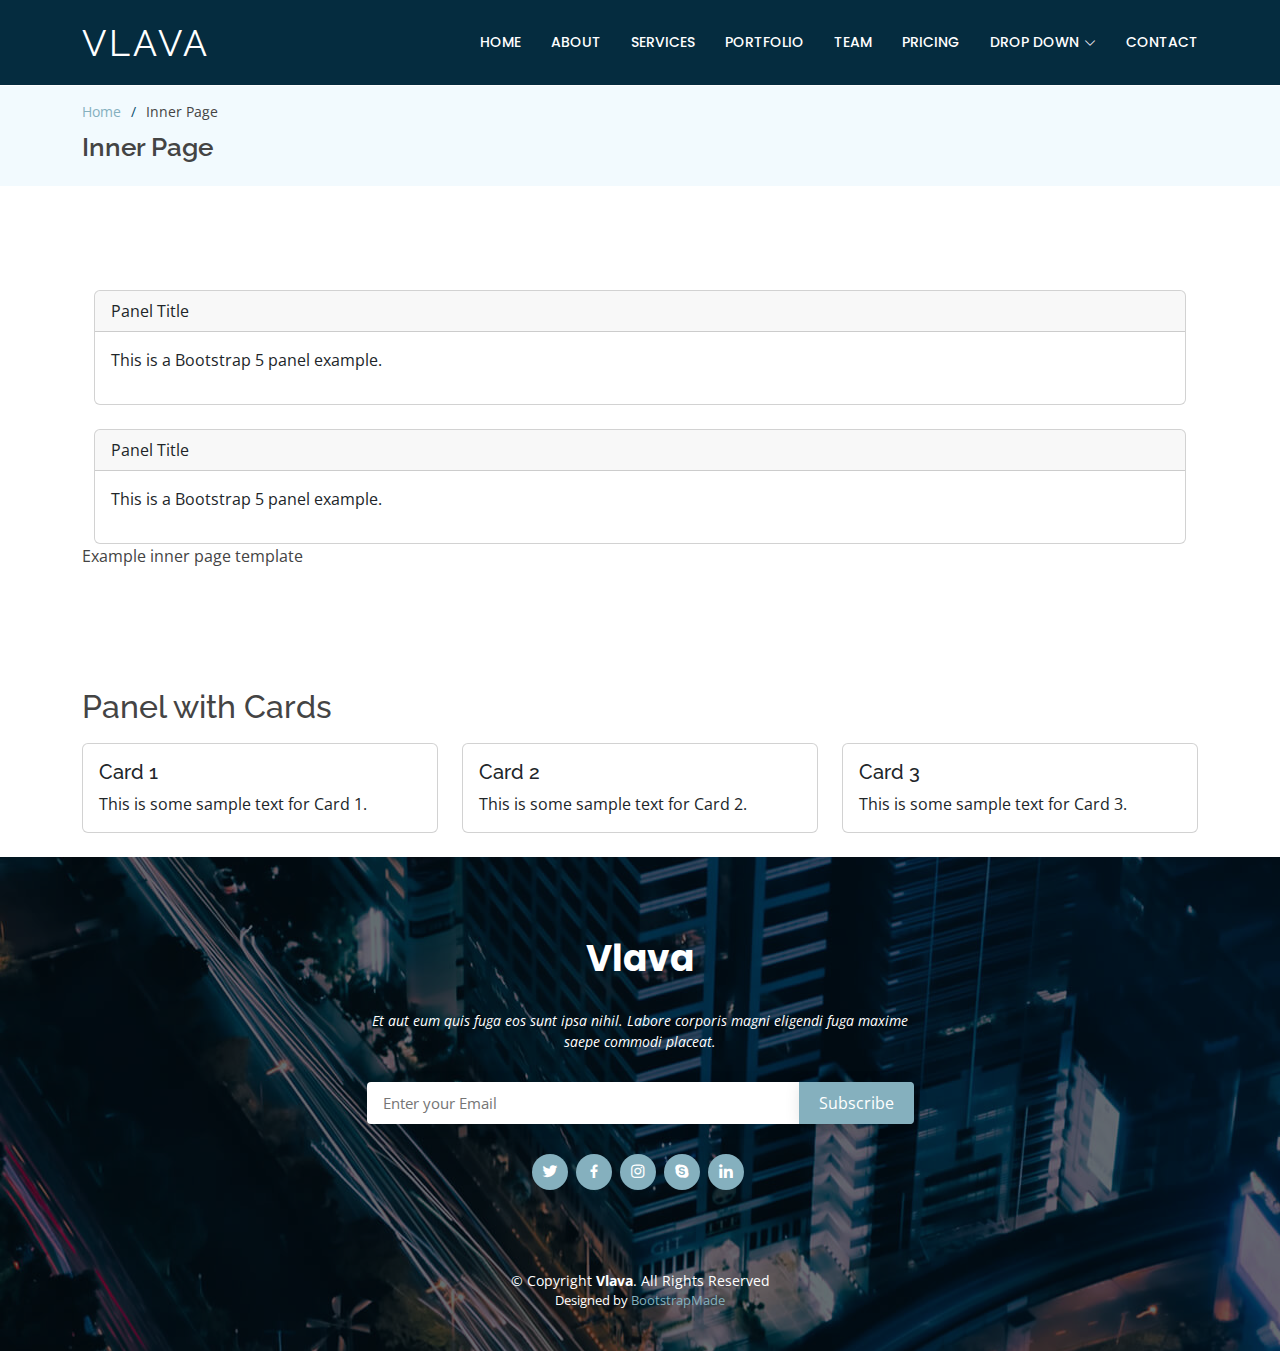
<file: inner-page.html>
<!DOCTYPE html>
<html lang="en">

<head>
  <meta charset="utf-8">
  <meta content="width=device-width, initial-scale=1.0" name="viewport">

  <title>Inner Page - Vlava Bootstrap Template</title>
  <meta content="" name="description">
  <meta content="" name="keywords">

  <!-- Favicons -->
  <link href="assets/img/favicon.png" rel="icon">
  <link href="assets/img/apple-touch-icon.png" rel="apple-touch-icon">

  <!-- Google Fonts -->
  <link href="https://fonts.googleapis.com/css?family=Open+Sans:300,300i,400,400i,600,600i,700,700i|Raleway:300,300i,400,400i,500,500i,600,600i,700,700i|Poppins:300,300i,400,400i,500,500i,600,600i,700,700i" rel="stylesheet">

  <!-- Vendor CSS Files -->
  <link href="assets/vendor/bootstrap/css/bootstrap.min.css" rel="stylesheet">
  <link href="assets/vendor/bootstrap-icons/bootstrap-icons.css" rel="stylesheet">
  <link href="assets/vendor/boxicons/css/boxicons.min.css" rel="stylesheet">
  <link href="assets/vendor/glightbox/css/glightbox.min.css" rel="stylesheet">
  <link href="assets/vendor/remixicon/remixicon.css" rel="stylesheet">
  <link href="assets/vendor/swiper/swiper-bundle.min.css" rel="stylesheet">

  <!-- Template Main CSS File -->
  <link href="assets/css/style.css" rel="stylesheet">

  <!-- =======================================================
  * Template Name: Vlava
  * Updated: Sep 18 2023 with Bootstrap v5.3.2
  * Template URL: https://bootstrapmade.com/vlava-free-bootstrap-one-page-template/
  * Author: BootstrapMade.com
  * License: https://bootstrapmade.com/license/
  ======================================================== -->
</head>

<body>

  <!-- ======= Header ======= -->
  <header id="header" class="fixed-top d-flex align-items-center ">
    <div class="container d-flex align-items-center justify-content-between">

      <div class="logo">
        <h1><a href="index.html">Vlava</a></h1>
        <!-- Uncomment below if you prefer to use an image logo -->
        <!-- <a href="index.html"><img src="assets/img/logo.png" alt="" class="img-fluid"></a>-->
      </div>

      <nav id="navbar" class="navbar">
        <ul>
          <li><a class="nav-link scrollto " href="#hero">Home</a></li>
          <li><a class="nav-link scrollto" href="#about">About</a></li>
          <li><a class="nav-link scrollto" href="#services">Services</a></li>
          <li><a class="nav-link scrollto " href="#portfolio">Portfolio</a></li>
          <li><a class="nav-link scrollto" href="#team">Team</a></li>
          <li><a class="nav-link scrollto" href="#pricing">Pricing</a></li>
          <li class="dropdown"><a href="#"><span>Drop Down</span> <i class="bi bi-chevron-down"></i></a>
            <ul>
              <li><a href="#">Drop Down 1</a></li>
              <li class="dropdown"><a href="#"><span>Deep Drop Down</span> <i class="bi bi-chevron-right"></i></a>
                <ul>
                  <li><a href="#">Deep Drop Down 1</a></li>
                  <li><a href="#">Deep Drop Down 2</a></li>
                  <li><a href="#">Deep Drop Down 3</a></li>
                  <li><a href="#">Deep Drop Down 4</a></li>
                  <li><a href="#">Deep Drop Down 5</a></li>
                </ul>
              </li>
              <li><a href="#">Drop Down 2</a></li>
              <li><a href="#">Drop Down 3</a></li>
              <li><a href="#">Drop Down 4</a></li>
            </ul>
          </li>
          <li><a class="nav-link scrollto" href="#contact">Contact</a></li>
        </ul>
        <i class="bi bi-list mobile-nav-toggle"></i>
      </nav><!-- .navbar -->

    </div>
  </header><!-- End Header -->

  <main id="main">

    <!-- ======= Breadcrumbs ======= -->
    <section id="breadcrumbs" class="breadcrumbs">
      <div class="container">

        <ol>
          <li><a href="index.html">Home</a></li>
          <li>Inner Page</li>
        </ol>
        <h2>Inner Page</h2>

      </div>
    </section><!-- End Breadcrumbs -->

    <section class="inner-page">
      <div class="container">

        <div class="container mt-4">
    <div class="card">
        <div class="card-header">
            Panel Title
        </div>
        <div class="card-body">
            <p>This is a Bootstrap 5 panel example.</p>
        </div>
    </div>
</div>

        <div class="container mt-4">
    <div class="card">
        <div class="card-header">
            Panel Title
        </div>
        <div class="card-body">
            <p>This is a Bootstrap 5 panel example.</p>
        </div>
    </div>
</div>
        <p>
          Example inner page template
        </p>
      </div>
    </section>
<div class="container">
    <h2 class="mt-4 mb-3">Panel with Cards</h2>
    <div class="row">
      <div class="col-lg-4 mb-4">
        <div class="card">
          <div class="card-body">
            <h5 class="card-title">Card 1</h5>
            <p class="card-text">This is some sample text for Card 1.</p>
          </div>
        </div>
      </div>
      <div class="col-lg-4 mb-4">
        <div class="card">
          <div class="card-body">
            <h5 class="card-title">Card 2</h5>
            <p class="card-text">This is some sample text for Card 2.</p>
          </div>
        </div>
      </div>
      <div class="col-lg-4 mb-4">
        <div class="card">
          <div class="card-body">
            <h5 class="card-title">Card 3</h5>
            <p class="card-text">This is some sample text for Card 3.</p>
          </div>
        </div>
      </div>
    </div>
  </div>
  </main><!-- End #main -->

  <!-- ======= Footer ======= -->
  <footer id="footer">

    <div class="footer-top">

      <div class="container">

        <div class="row  justify-content-center">
          <div class="col-lg-6">
            <h3>Vlava</h3>
            <p>Et aut eum quis fuga eos sunt ipsa nihil. Labore corporis magni eligendi fuga maxime saepe commodi placeat.</p>
          </div>
        </div>

        <div class="row footer-newsletter justify-content-center">
          <div class="col-lg-6">
            <form action="" method="post">
              <input type="email" name="email" placeholder="Enter your Email"><input type="submit" value="Subscribe">
            </form>
          </div>
        </div>

        <div class="social-links">
          <a href="#" class="twitter"><i class="bx bxl-twitter"></i></a>
          <a href="#" class="facebook"><i class="bx bxl-facebook"></i></a>
          <a href="#" class="instagram"><i class="bx bxl-instagram"></i></a>
          <a href="#" class="google-plus"><i class="bx bxl-skype"></i></a>
          <a href="#" class="linkedin"><i class="bx bxl-linkedin"></i></a>
        </div>

      </div>
    </div>

    <div class="container footer-bottom clearfix">
      <div class="copyright">
        &copy; Copyright <strong><span>Vlava</span></strong>. All Rights Reserved
      </div>
      <div class="credits">
        <!-- All the links in the footer should remain intact. -->
        <!-- You can delete the links only if you purchased the pro version. -->
        <!-- Licensing information: https://bootstrapmade.com/license/ -->
        <!-- Purchase the pro version with working PHP/AJAX contact form: https://bootstrapmade.com/vlava-free-bootstrap-one-page-template/ -->
        Designed by <a href="https://bootstrapmade.com/">BootstrapMade</a>
      </div>
    </div>
  </footer><!-- End Footer -->

  <a href="#" class="back-to-top d-flex align-items-center justify-content-center"><i class="bi bi-arrow-up-short"></i></a>

  <!-- Vendor JS Files -->
  <script src="assets/vendor/bootstrap/js/bootstrap.bundle.min.js"></script>
  <script src="assets/vendor/glightbox/js/glightbox.min.js"></script>
  <script src="assets/vendor/isotope-layout/isotope.pkgd.min.js"></script>
  <script src="assets/vendor/swiper/swiper-bundle.min.js"></script>
  <script src="assets/vendor/php-email-form/validate.js"></script>

  <!-- Template Main JS File -->
  <script src="assets/js/main.js"></script>

</body>

</html>
</file>
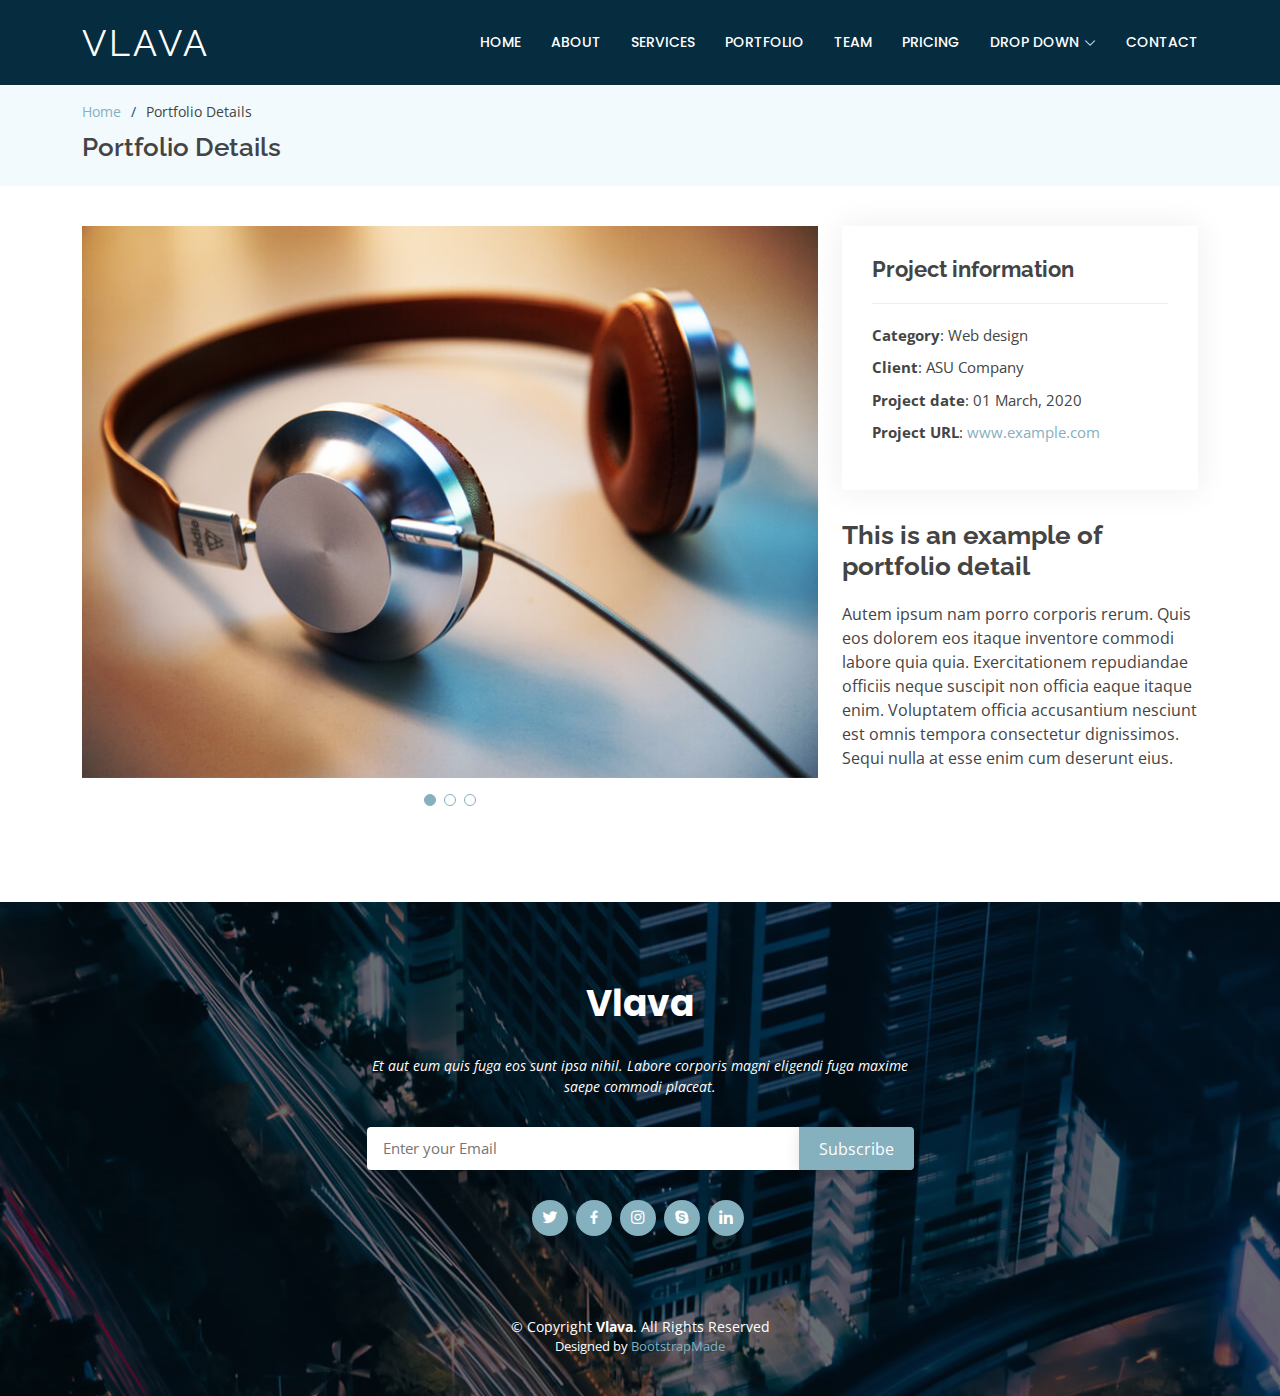
<file: portfolio-details.html>
<!DOCTYPE html>
<html lang="en">

<head>
  <meta charset="utf-8">
  <meta content="width=device-width, initial-scale=1.0" name="viewport">

  <title>Portfolio Details - Vlava Bootstrap Template</title>
  <meta content="" name="description">
  <meta content="" name="keywords">

  <!-- Favicons -->
  <link href="assets/img/favicon.png" rel="icon">
  <link href="assets/img/apple-touch-icon.png" rel="apple-touch-icon">

  <!-- Google Fonts -->
  <link href="https://fonts.googleapis.com/css?family=Open+Sans:300,300i,400,400i,600,600i,700,700i|Raleway:300,300i,400,400i,500,500i,600,600i,700,700i|Poppins:300,300i,400,400i,500,500i,600,600i,700,700i" rel="stylesheet">

  <!-- Vendor CSS Files -->
  <link href="assets/vendor/bootstrap/css/bootstrap.min.css" rel="stylesheet">
  <link href="assets/vendor/bootstrap-icons/bootstrap-icons.css" rel="stylesheet">
  <link href="assets/vendor/boxicons/css/boxicons.min.css" rel="stylesheet">
  <link href="assets/vendor/glightbox/css/glightbox.min.css" rel="stylesheet">
  <link href="assets/vendor/remixicon/remixicon.css" rel="stylesheet">
  <link href="assets/vendor/swiper/swiper-bundle.min.css" rel="stylesheet">

  <!-- Template Main CSS File -->
  <link href="assets/css/style.css" rel="stylesheet">

  <!-- =======================================================
  * Template Name: Vlava
  * Updated: Sep 18 2023 with Bootstrap v5.3.2
  * Template URL: https://bootstrapmade.com/vlava-free-bootstrap-one-page-template/
  * Author: BootstrapMade.com
  * License: https://bootstrapmade.com/license/
  ======================================================== -->
</head>

<body>

  <!-- ======= Header ======= -->
  <header id="header" class="fixed-top d-flex align-items-center ">
    <div class="container d-flex align-items-center justify-content-between">

      <div class="logo">
        <h1><a href="index.html">Vlava</a></h1>
        <!-- Uncomment below if you prefer to use an image logo -->
        <!-- <a href="index.html"><img src="assets/img/logo.png" alt="" class="img-fluid"></a>-->
      </div>

      <nav id="navbar" class="navbar">
        <ul>
          <li><a class="nav-link scrollto " href="#hero">Home</a></li>
          <li><a class="nav-link scrollto" href="#about">About</a></li>
          <li><a class="nav-link scrollto" href="#services">Services</a></li>
          <li><a class="nav-link scrollto " href="#portfolio">Portfolio</a></li>
          <li><a class="nav-link scrollto" href="#team">Team</a></li>
          <li><a class="nav-link scrollto" href="#pricing">Pricing</a></li>
          <li class="dropdown"><a href="#"><span>Drop Down</span> <i class="bi bi-chevron-down"></i></a>
            <ul>
              <li><a href="#">Drop Down 1</a></li>
              <li class="dropdown"><a href="#"><span>Deep Drop Down</span> <i class="bi bi-chevron-right"></i></a>
                <ul>
                  <li><a href="#">Deep Drop Down 1</a></li>
                  <li><a href="#">Deep Drop Down 2</a></li>
                  <li><a href="#">Deep Drop Down 3</a></li>
                  <li><a href="#">Deep Drop Down 4</a></li>
                  <li><a href="#">Deep Drop Down 5</a></li>
                </ul>
              </li>
              <li><a href="#">Drop Down 2</a></li>
              <li><a href="#">Drop Down 3</a></li>
              <li><a href="#">Drop Down 4</a></li>
            </ul>
          </li>
          <li><a class="nav-link scrollto" href="#contact">Contact</a></li>
        </ul>
        <i class="bi bi-list mobile-nav-toggle"></i>
      </nav><!-- .navbar -->

    </div>
  </header><!-- End Header -->

  <main id="main">

    <!-- ======= Breadcrumbs ======= -->
    <section id="breadcrumbs" class="breadcrumbs">
      <div class="container">

        <ol>
          <li><a href="index.html">Home</a></li>
          <li>Portfolio Details</li>
        </ol>
        <h2>Portfolio Details</h2>

      </div>
    </section><!-- End Breadcrumbs -->

    <!-- ======= Portfolio Details Section ======= -->
    <section id="portfolio-details" class="portfolio-details">
      <div class="container">

        <div class="row gy-4">

          <div class="col-lg-8">
            <div class="portfolio-details-slider swiper">
              <div class="swiper-wrapper align-items-center">

                <div class="swiper-slide">
                  <img src="assets/img/portfolio/portfolio-1.jpg" alt="">
                </div>

                <div class="swiper-slide">
                  <img src="assets/img/portfolio/portfolio-2.jpg" alt="">
                </div>

                <div class="swiper-slide">
                  <img src="assets/img/portfolio/portfolio-3.jpg" alt="">
                </div>

              </div>
              <div class="swiper-pagination"></div>
            </div>
          </div>

          <div class="col-lg-4">
            <div class="portfolio-info">
              <h3>Project information</h3>
              <ul>
                <li><strong>Category</strong>: Web design</li>
                <li><strong>Client</strong>: ASU Company</li>
                <li><strong>Project date</strong>: 01 March, 2020</li>
                <li><strong>Project URL</strong>: <a href="#">www.example.com</a></li>
              </ul>
            </div>
            <div class="portfolio-description">
              <h2>This is an example of portfolio detail</h2>
              <p>
                Autem ipsum nam porro corporis rerum. Quis eos dolorem eos itaque inventore commodi labore quia quia. Exercitationem repudiandae officiis neque suscipit non officia eaque itaque enim. Voluptatem officia accusantium nesciunt est omnis tempora consectetur dignissimos. Sequi nulla at esse enim cum deserunt eius.
              </p>
            </div>
          </div>

        </div>

      </div>
    </section><!-- End Portfolio Details Section -->

  </main><!-- End #main -->

  <!-- ======= Footer ======= -->
  <footer id="footer">

    <div class="footer-top">

      <div class="container">

        <div class="row  justify-content-center">
          <div class="col-lg-6">
            <h3>Vlava</h3>
            <p>Et aut eum quis fuga eos sunt ipsa nihil. Labore corporis magni eligendi fuga maxime saepe commodi placeat.</p>
          </div>
        </div>

        <div class="row footer-newsletter justify-content-center">
          <div class="col-lg-6">
            <form action="" method="post">
              <input type="email" name="email" placeholder="Enter your Email"><input type="submit" value="Subscribe">
            </form>
          </div>
        </div>

        <div class="social-links">
          <a href="#" class="twitter"><i class="bx bxl-twitter"></i></a>
          <a href="#" class="facebook"><i class="bx bxl-facebook"></i></a>
          <a href="#" class="instagram"><i class="bx bxl-instagram"></i></a>
          <a href="#" class="google-plus"><i class="bx bxl-skype"></i></a>
          <a href="#" class="linkedin"><i class="bx bxl-linkedin"></i></a>
        </div>

      </div>
    </div>

    <div class="container footer-bottom clearfix">
      <div class="copyright">
        &copy; Copyright <strong><span>Vlava</span></strong>. All Rights Reserved
      </div>
      <div class="credits">
        <!-- All the links in the footer should remain intact. -->
        <!-- You can delete the links only if you purchased the pro version. -->
        <!-- Licensing information: https://bootstrapmade.com/license/ -->
        <!-- Purchase the pro version with working PHP/AJAX contact form: https://bootstrapmade.com/vlava-free-bootstrap-one-page-template/ -->
        Designed by <a href="https://bootstrapmade.com/">BootstrapMade</a>
      </div>
    </div>
  </footer><!-- End Footer -->

  <a href="#" class="back-to-top d-flex align-items-center justify-content-center"><i class="bi bi-arrow-up-short"></i></a>

  <!-- Vendor JS Files -->
  <script src="assets/vendor/bootstrap/js/bootstrap.bundle.min.js"></script>
  <script src="assets/vendor/glightbox/js/glightbox.min.js"></script>
  <script src="assets/vendor/isotope-layout/isotope.pkgd.min.js"></script>
  <script src="assets/vendor/swiper/swiper-bundle.min.js"></script>
  <script src="assets/vendor/php-email-form/validate.js"></script>

  <!-- Template Main JS File -->
  <script src="assets/js/main.js"></script>

</body>

</html>
</file>
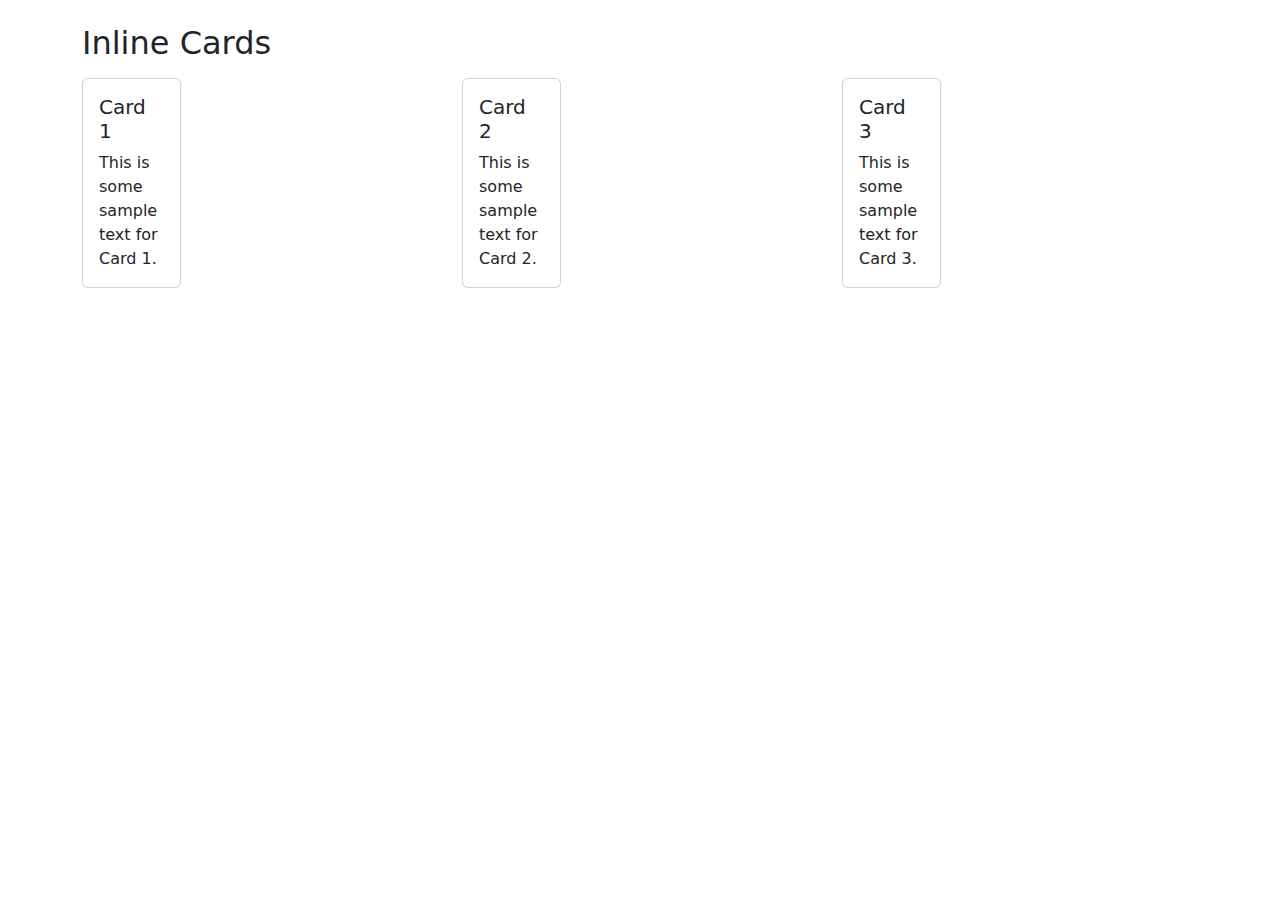
<file: test.html>
<!DOCTYPE html>
<html lang="en">
<head>
  <meta charset="UTF-8">
  <meta name="viewport" content="width=device-width, initial-scale=1.0">
  <!-- Bootstrap CSS -->
  <link href="https://stackpath.bootstrapcdn.com/bootstrap/5.1.3/css/bootstrap.min.css" rel="stylesheet">
  <title>Bootstrap Inline Cards</title>
  <style>
    /* Custom CSS to ensure cards are inline */
    .inline-cards .card {
      display: inline-block;
      width: calc(33.33% - 20px); /* Adjust width to accommodate margins */
      margin-right: 20px; /* Adjust margin between cards */
      vertical-align: top; /* Align cards at the top */
      margin-bottom: 20px; /* Adjust margin bottom for spacing */
      white-space: normal; /* Allow text wrapping */
    }

    @media (max-width: 992px) {
      .inline-cards .card {
        width: 100%; /* Full width on smaller screens */
        margin-right: 0; /* Remove margin-right on smaller screens */
      }
    }
  </style>
</head>
<body>
  <div class="container">
    <h2 class="mt-4 mb-3">Inline Cards</h2>
    <div class="row inline-cards">
      <div class="col-lg-4 mb-4">
        <div class="card">
          <div class="card-body">
            <h5 class="card-title">Card 1</h5>
            <p class="card-text">This is some sample text for Card 1.</p>
          </div>
        </div>
      </div>
      <div class="col-lg-4 mb-4">
        <div class="card">
          <div class="card-body">
            <h5 class="card-title">Card 2</h5>
            <p class="card-text">This is some sample text for Card 2.</p>
          </div>
        </div>
      </div>
      <div class="col-lg-4 mb-4">
        <div class="card">
          <div class="card-body">
            <h5 class="card-title">Card 3</h5>
            <p class="card-text">This is some sample text for Card 3.</p>
          </div>
        </div>
      </div>
    </div>
  </div>

  <!-- Bootstrap Bundle with Popper -->
  <script src="https://stackpath.bootstrapcdn.com/bootstrap/5.1.3/js/bootstrap.bundle.min.js"></script>
</body>
</html>
</file>
<file: assets/css/style.css>
/**
* Template Name: Vlava
* Updated: Sep 18 2023 with Bootstrap v5.3.2
* Template URL: https://bootstrapmade.com/vlava-free-bootstrap-one-page-template/
* Author: BootstrapMade.com
* License: https://bootstrapmade.com/license/
*/

/*--------------------------------------------------------------
# General
--------------------------------------------------------------*/
body {
  font-family: "Open Sans", sans-serif;
  color: #444444;
}

a {
  color: #85b0be;
  text-decoration: none;
}

a:hover {
  color: #a6c6d0;
  text-decoration: none;
}

h1,
h2,
h3,
h4,
h5,
h6 {
  font-family: "Raleway", sans-serif;
}

/*--------------------------------------------------------------
# Back to top button
--------------------------------------------------------------*/
.back-to-top {
  position: fixed;
  visibility: hidden;
  opacity: 0;
  right: 15px;
  bottom: 15px;
  z-index: 996;
  background: #85b0be;
  width: 40px;
  height: 40px;
  border-radius: 4px;
  transition: all 0.4s;
}

.back-to-top i {
  font-size: 28px;
  color: #fff;
  line-height: 0;
}

.back-to-top:hover {
  background: #a0c1cc;
  color: #fff;
}

.back-to-top.active {
  visibility: visible;
  opacity: 1;
}

/*--------------------------------------------------------------
# Header
--------------------------------------------------------------*/
#header {
  z-index: 997;
  transition: all 0.5s;
  background: #052c3f;
  padding: 22px 0;
}

#header.header-transparent {
  background: none;
}

#header.header-scrolled {
  background: rgba(5, 44, 63, 0.8);
  padding: 12px 0;
}

#header .logo h1 {
  font-size: 36px;
  margin: 0;
  padding: 0;
  line-height: 1;
  font-weight: 400;
  letter-spacing: 3px;
  text-transform: uppercase;
}

#header .logo h1 a,
#header .logo h1 a:hover {
  color: #fff;
  text-decoration: none;
}

#header .logo img {
  padding: 0;
  margin: 0;
  max-height: 40px;
}

@media (max-width: 768px) {
  #header .logo h1 {
    font-size: 28px;
  }
}

/*--------------------------------------------------------------
# Navigation Menu
--------------------------------------------------------------*/
/**
* Desktop Navigation 
*/
.navbar {
  padding: 0;
}

.navbar ul {
  margin: 0;
  padding: 0;
  display: flex;
  list-style: none;
  align-items: center;
}

.navbar li {
  position: relative;
}

.navbar a,
.navbar a:focus {
  display: flex;
  align-items: center;
  justify-content: space-between;
  padding: 10px 0 10px 30px;
  font-family: "Poppins", sans-serif;
  font-size: 14px;
  font-weight: 500;
  color: #fff;
  white-space: nowrap;
  text-transform: uppercase;
  transition: 0.3s;
}

.navbar a i,
.navbar a:focus i {
  font-size: 12px;
  line-height: 0;
  margin-left: 5px;
}

.navbar a:hover,
.navbar .active,
.navbar .active:focus,
.navbar li:hover>a {
  color: #85b0be;
}

.navbar .dropdown ul {
  display: block;
  position: absolute;
  left: 14px;
  top: calc(100% + 30px);
  margin: 0;
  padding: 10px 0;
  z-index: 99;
  opacity: 0;
  visibility: hidden;
  background: #fff;
  box-shadow: 0px 0px 30px rgba(127, 137, 161, 0.25);
  transition: 0.3s;
}

.navbar .dropdown ul li {
  min-width: 200px;
}

.navbar .dropdown ul a {
  padding: 10px 20px;
  font-size: 14px;
  text-transform: none;
  font-weight: 500;
  color: #3b626f;
}

.navbar .dropdown ul a i {
  font-size: 12px;
}

.navbar .dropdown ul a:hover,
.navbar .dropdown ul .active:hover,
.navbar .dropdown ul li:hover>a {
  color: #85b0be;
}

.navbar .dropdown:hover>ul {
  opacity: 1;
  top: 100%;
  visibility: visible;
}

.navbar .dropdown .dropdown ul {
  top: 0;
  left: calc(100% - 30px);
  visibility: hidden;
}

.navbar .dropdown .dropdown:hover>ul {
  opacity: 1;
  top: 0;
  left: 100%;
  visibility: visible;
}

@media (max-width: 1366px) {
  .navbar .dropdown .dropdown ul {
    left: -90%;
  }

  .navbar .dropdown .dropdown:hover>ul {
    left: -100%;
  }
}

/**
* Mobile Navigation 
*/
.mobile-nav-toggle {
  color: #fff;
  font-size: 28px;
  cursor: pointer;
  display: none;
  line-height: 0;
  transition: 0.5s;
}

@media (max-width: 991px) {
  .mobile-nav-toggle {
    display: block;
  }

  .navbar ul {
    display: none;
  }
}

.navbar-mobile {
  position: fixed;
  overflow: hidden;
  top: 0;
  right: 0;
  left: 0;
  bottom: 0;
  background: rgba(1, 11, 16, 0.9);
  transition: 0.3s;
  z-index: 999;
}

.navbar-mobile .mobile-nav-toggle {
  position: absolute;
  top: 15px;
  right: 15px;
}

.navbar-mobile ul {
  display: block;
  position: absolute;
  top: 55px;
  right: 15px;
  bottom: 15px;
  left: 15px;
  padding: 10px 0;
  background-color: #fff;
  overflow-y: auto;
  transition: 0.3s;
}

.navbar-mobile a,
.navbar-mobile a:focus {
  padding: 10px 20px;
  font-size: 15px;
  color: #052c3f;
}

.navbar-mobile a:hover,
.navbar-mobile .active,
.navbar-mobile li:hover>a {
  color: #85b0be;
}

.navbar-mobile .getstarted,
.navbar-mobile .getstarted:focus {
  margin: 15px;
}

.navbar-mobile .dropdown ul {
  position: static;
  display: none;
  margin: 10px 20px;
  padding: 10px 0;
  z-index: 99;
  opacity: 1;
  visibility: visible;
  background: #fff;
  box-shadow: 0px 0px 30px rgba(127, 137, 161, 0.25);
}

.navbar-mobile .dropdown ul li {
  min-width: 200px;
}

.navbar-mobile .dropdown ul a {
  padding: 10px 20px;
}

.navbar-mobile .dropdown ul a i {
  font-size: 12px;
}

.navbar-mobile .dropdown ul a:hover,
.navbar-mobile .dropdown ul .active:hover,
.navbar-mobile .dropdown ul li:hover>a {
  color: #85b0be;
}

.navbar-mobile .dropdown>.dropdown-active {
  display: block;
}

/*--------------------------------------------------------------
# Hero Section
--------------------------------------------------------------*/
#hero {
  width: 100%;
  height: 80vh;
  background: url("../img/hero-bg.jpg") top center;
  background-size: cover;
  position: relative;
}

#hero:before {
  content: "";
  background: rgba(5, 44, 63, 0.5);
  position: absolute;
  bottom: 0;
  top: 0;
  left: 0;
  right: 0;
}

#hero .hero-container {
  position: absolute;
  bottom: 0;
  top: 0;
  left: 0;
  right: 0;
  display: flex;
  justify-content: center;
  align-items: center;
  flex-direction: column;
  text-align: center;
  padding: 0 15px;
}

#hero h1 {
  margin: 0 0 15px 0;
  font-size: 48px;
  font-weight: 700;
  line-height: 56px;
  text-transform: uppercase;
  color: #fff;
}

#hero h2 {
  color: #eee;
  margin-bottom: 30px;
  font-size: 24px;
}

#hero .btn-get-started {
  font-family: "Raleway", sans-serif;
  text-transform: uppercase;
  font-weight: 500;
  font-size: 16px;
  letter-spacing: 1px;
  display: inline-block;
  padding: 10px 28px;
  border-radius: 4px;
  transition: 0.5s;
  border: 2px solid #85b0be;
  color: #fff;
}

#hero .btn-get-started:hover {
  background: #85b0be;
  border: 2px solid #85b0be;
}

@media (min-width: 1024px) {
  #hero {
    background-attachment: fixed;
  }
}

@media (max-width: 768px) {
  #hero h1 {
    font-size: 28px;
    line-height: 36px;
  }

  #hero h2 {
    font-size: 18px;
    line-height: 24px;
    margin-bottom: 30px;
  }
}

/*--------------------------------------------------------------
# Sections General
--------------------------------------------------------------*/
section {
  padding: 80px 0;
  overflow: hidden;
}

.section-bg {
  background-color: #f6f9fa;
}

.section-title {
  text-align: center;
  padding-bottom: 30px;
}

.section-title h2 {
  font-size: 36px;
  font-weight: 700;
  text-transform: uppercase;
  margin-bottom: 20px;
  padding-bottom: 0;
  color: #052c3f;
}

.section-title p {
  margin-bottom: 0;
}

/*--------------------------------------------------------------
# About
--------------------------------------------------------------*/
.about .content h2 {
  font-weight: 700;
  font-size: 48px;
  line-height: 60px;
  margin-bottom: 20px;
  text-transform: uppercase;
  color: #052c3f;
}

.about .content h3 {
  font-weight: 500;
  line-height: 32px;
  font-size: 24px;
  color: #4d8090;
}

.about .content ul {
  list-style: none;
  padding: 0;
}

.about .content ul li {
  padding: 10px 0 0 28px;
  position: relative;
}

.about .content ul i {
  left: 0;
  top: 7px;
  position: absolute;
  font-size: 20px;
  color: #85b0be;
}

.about .content p:last-child {
  margin-bottom: 0;
}

/*--------------------------------------------------------------
# Services
--------------------------------------------------------------*/
.services {
  padding-bottom: 40px;
}

.services .icon-box {
  margin-bottom: 40px;
}

.services .icon {
  float: left;
  display: flex;
  align-items: center;
  justify-content: center;
  width: 72px;
  height: 72px;
  border-radius: 50%;
  transition: 0.5s;
  border: 2px solid #85b0be;
}

.services .icon i {
  color: #649aac;
  font-size: 24px;
  line-height: 0;
}

.services .title {
  margin-left: 90px;
  font-weight: 700;
  margin-bottom: 15px;
  font-size: 18px;
}

.services .title a {
  color: #052c3f;
  transition: 0.3s;
}

.services .description {
  margin-left: 90px;
  line-height: 24px;
  font-size: 14px;
}

.services .icon-box:hover .icon {
  background: #85b0be;
}

.services .icon-box:hover .icon i {
  color: #fff;
}

.services .icon-box:hover .title a {
  color: #85b0be;
}

/*--------------------------------------------------------------
# Featured
--------------------------------------------------------------*/
.featured img {
  border-radius: 0;
}

.featured .card {
  border: 0;
  text-align: ceneter;
}

.featured .card-body {
  -moz-text-align-last: center;
  text-align-last: center;
}

.featured .card-title a {
  font-weight: 600;
  font-size: 18px;
  color: #052c3f;
}

.featured .btn {
  border-radius: 4px;
  padding: 4px 30px 6px 30px;
  border: 2px solid #85b0be;
  color: #85b0be;
  font-weight: 500;
}

.featured .btn:hover {
  background-color: #85b0be;
  color: #fff;
}

/*--------------------------------------------------------------
# Testimonials
--------------------------------------------------------------*/
.testimonials {
  padding: 80px 0;
  background: url("../img/testimonials-bg.jpg") no-repeat;
  background-position: center center;
  background-size: cover;
  position: relative;
}

.testimonials::before {
  content: "";
  position: absolute;
  left: 0;
  right: 0;
  top: 0;
  bottom: 0;
  background: rgba(0, 0, 0, 0.7);
}

.testimonials .section-header {
  margin-bottom: 40px;
}

.testimonials .testimonials-carousel,
.testimonials .testimonials-slider {
  overflow: hidden;
}

.testimonials .testimonial-item {
  text-align: center;
  color: #fff;
}

.testimonials .testimonial-item .testimonial-img {
  width: 100px;
  border-radius: 50%;
  border: 6px solid rgba(255, 255, 255, 0.15);
  margin: 0 auto;
}

.testimonials .testimonial-item h3 {
  font-size: 20px;
  font-weight: bold;
  margin: 10px 0 5px 0;
  color: #fff;
}

.testimonials .testimonial-item h4 {
  font-size: 14px;
  color: #ddd;
  margin: 0 0 15px 0;
}

.testimonials .testimonial-item .quote-icon-left,
.testimonials .testimonial-item .quote-icon-right {
  color: rgba(255, 255, 255, 0.4);
  font-size: 26px;
}

.testimonials .testimonial-item .quote-icon-left {
  display: inline-block;
  left: -5px;
  position: relative;
}

.testimonials .testimonial-item .quote-icon-right {
  display: inline-block;
  right: -5px;
  position: relative;
  top: 10px;
}

.testimonials .testimonial-item p {
  font-style: italic;
  margin: 0 auto 15px auto;
  color: #eee;
}

.testimonials .swiper-pagination {
  margin-top: 20px;
  position: relative;
}

.testimonials .swiper-pagination .swiper-pagination-bullet {
  width: 12px;
  height: 12px;
  background-color: rgba(255, 255, 255, 0.5);
  opacity: 1;
}

.testimonials .swiper-pagination .swiper-pagination-bullet-active {
  background-color: #85b0be;
}

@media (min-width: 992px) {
  .testimonials .testimonial-item p {
    width: 80%;
  }
}

/*--------------------------------------------------------------
# Portfolio
--------------------------------------------------------------*/
.portfolio #portfolio-flters {
  padding: 0;
  margin: 0 auto 25px auto;
  list-style: none;
  text-align: center;
  background: white;
  border-radius: 50px;
  padding: 2px 15px;
}

.portfolio #portfolio-flters li {
  cursor: pointer;
  display: inline-block;
  padding: 10px 15px 8px 15px;
  font-size: 14px;
  font-weight: 600;
  line-height: 1;
  text-transform: uppercase;
  color: #444444;
  margin-bottom: 10px;
  transition: all 0.3s ease-in-out;
}

.portfolio #portfolio-flters li:hover,
.portfolio #portfolio-flters li.filter-active {
  color: #85b0be;
}

.portfolio #portfolio-flters li:last-child {
  margin-right: 0;
}

.portfolio .portfolio-item {
  margin-bottom: 30px;
}

.portfolio .portfolio-item .portfolio-info {
  opacity: 0;
  position: absolute;
  left: 30px;
  right: 30px;
  bottom: 0;
  z-index: 3;
  transition: all ease-in-out 0.3s;
  background: rgba(255, 255, 255, 0.9);
  padding: 15px;
}

.portfolio .portfolio-item .portfolio-info h4 {
  font-size: 18px;
  color: #fff;
  font-weight: 600;
  color: #052c3f;
}

.portfolio .portfolio-item .portfolio-info p {
  color: #0d6e9e;
  font-size: 14px;
  margin-bottom: 0;
}

.portfolio .portfolio-item .portfolio-info .preview-link,
.portfolio .portfolio-item .portfolio-info .details-link {
  position: absolute;
  right: 40px;
  font-size: 24px;
  top: calc(50% - 18px);
  color: #094d6e;
}

.portfolio .portfolio-item .portfolio-info .preview-link:hover,
.portfolio .portfolio-item .portfolio-info .details-link:hover {
  color: #85b0be;
}

.portfolio .portfolio-item .portfolio-info .details-link {
  right: 10px;
}

.portfolio .portfolio-item .portfolio-links {
  opacity: 0;
  left: 0;
  right: 0;
  text-align: center;
  z-index: 3;
  position: absolute;
  transition: all ease-in-out 0.3s;
}

.portfolio .portfolio-item .portfolio-links a {
  color: #fff;
  margin: 0 2px;
  font-size: 28px;
  display: inline-block;
  transition: 0.3s;
}

.portfolio .portfolio-item .portfolio-links a:hover {
  color: #c8dbe1;
}

.portfolio .portfolio-item:hover .portfolio-info {
  opacity: 1;
  bottom: 20px;
}

/*--------------------------------------------------------------
# Portfolio Details
--------------------------------------------------------------*/
.portfolio-details {
  padding-top: 40px;
}

.portfolio-details .portfolio-details-slider img {
  width: 100%;
}

.portfolio-details .portfolio-details-slider .swiper-pagination {
  margin-top: 20px;
  position: relative;
}

.portfolio-details .portfolio-details-slider .swiper-pagination .swiper-pagination-bullet {
  width: 12px;
  height: 12px;
  background-color: #fff;
  opacity: 1;
  border: 1px solid #85b0be;
}

.portfolio-details .portfolio-details-slider .swiper-pagination .swiper-pagination-bullet-active {
  background-color: #85b0be;
}

.portfolio-details .portfolio-info {
  padding: 30px;
  box-shadow: 0px 0 30px rgba(5, 44, 63, 0.08);
}

.portfolio-details .portfolio-info h3 {
  font-size: 22px;
  font-weight: 700;
  margin-bottom: 20px;
  padding-bottom: 20px;
  border-bottom: 1px solid #eee;
}

.portfolio-details .portfolio-info ul {
  list-style: none;
  padding: 0;
  font-size: 15px;
}

.portfolio-details .portfolio-info ul li+li {
  margin-top: 10px;
}

.portfolio-details .portfolio-description {
  padding-top: 30px;
}

.portfolio-details .portfolio-description h2 {
  font-size: 26px;
  font-weight: 700;
  margin-bottom: 20px;
}

.portfolio-details .portfolio-description p {
  padding: 0;
}

/*--------------------------------------------------------------
# Team
--------------------------------------------------------------*/
.team .member {
  margin-bottom: 20px;
  overflow: hidden;
  text-align: center;
  border-radius: 5px;
  background: #fff;
  box-shadow: 0px 2px 15px rgba(0, 0, 0, 0.1);
}

.team .member .member-img {
  position: relative;
  overflow: hidden;
}

.team .member .social {
  position: absolute;
  left: 0;
  bottom: 0;
  right: 0;
  height: 40px;
  opacity: 0;
  transition: ease-in-out 0.3s;
  background: rgba(255, 255, 255, 0.85);
  display: flex;
  align-items: center;
  justify-content: center;
}

.team .member .social a {
  transition: color 0.3s;
  color: #052c3f;
  margin: 0 10px;
  display: inline-flex;
  align-items: center;
  justify-content: center;
}

.team .member .social a:hover {
  color: #85b0be;
}

.team .member .social i {
  font-size: 18px;
  line-height: 0;
}

.team .member .member-info {
  padding: 25px 15px;
}

.team .member .member-info h4 {
  font-weight: 700;
  margin-bottom: 5px;
  font-size: 18px;
  color: #052c3f;
}

.team .member .member-info span {
  display: block;
  font-size: 13px;
  font-weight: 400;
  color: #aaaaaa;
}

.team .member .member-info p {
  font-style: italic;
  font-size: 14px;
  line-height: 26px;
  color: #777777;
}

.team .member:hover .social {
  opacity: 1;
}

/*--------------------------------------------------------------
# Pricing
--------------------------------------------------------------*/
.pricing .box {
  padding: 20px;
  background: #f9f9f9;
  text-align: center;
  border-radius: 8px;
  position: relative;
  overflow: hidden;
}

.pricing .box h3 {
  font-weight: 400;
  padding: 15px;
  font-size: 18px;
  text-transform: uppercase;
  font-weight: 600;
  color: #052c3f;
}

.pricing .box h4 {
  font-size: 42px;
  color: #85b0be;
  font-weight: 500;
  font-family: "Open Sans", sans-serif;
  margin-bottom: 20px;
}

.pricing .box h4 sup {
  font-size: 20px;
  top: -15px;
  left: -3px;
}

.pricing .box h4 span {
  color: #bababa;
  font-size: 16px;
  font-weight: 300;
}

.pricing .box ul {
  padding: 0;
  list-style: none;
  color: #052c3f;
  text-align: center;
  line-height: 20px;
  font-size: 14px;
}

.pricing .box ul li {
  padding-bottom: 16px;
}

.pricing .box ul i {
  color: #85b0be;
  font-size: 18px;
  padding-right: 4px;
}

.pricing .box ul .na {
  color: #ccc;
  text-decoration: line-through;
}

.pricing .box .btn-wrap {
  padding: 15px;
  text-align: center;
}

.pricing .box .btn-buy {
  background: #85b0be;
  display: inline-block;
  padding: 10px 40px 12px 40px;
  border-radius: 4px;
  color: #fff;
  transition: none;
  font-size: 14px;
  font-weight: 400;
  font-family: "Raleway", sans-serif;
  font-weight: 600;
  transition: 0.3s;
}

.pricing .box .btn-buy:hover {
  background: #a6c6d0;
}

.pricing .featured {
  background: #eff5f7;
  box-shadow: none;
}

/*--------------------------------------------------------------
# Frequently Asked Questions
--------------------------------------------------------------*/
.faq {
  padding-top: 0;
}

.faq .faq-item {
  margin-bottom: 40px;
}

.faq .faq-item i {
  color: #85b0be;
  font-size: 30px;
  float: left;
  line-height: 1;
  padding: 0;
  margin: 0;
}

.faq .faq-item h4 {
  font-size: 20px;
  line-height: 28px;
  font-weight: 600;
  margin: 0 0 10px 40px;
}

.faq .faq-item p {
  margin-left: 40px;
}

/*--------------------------------------------------------------
# Contact
--------------------------------------------------------------*/
.contact .info-wrap {
  box-shadow: 0px 2px 15px rgba(0, 0, 0, 0.1);
  padding: 30px;
  background: #fff;
}

.contact .info i {
  font-size: 20px;
  color: #85b0be;
  float: left;
  width: 44px;
  height: 44px;
  background: white;
  display: flex;
  justify-content: center;
  align-items: center;
  border-radius: 50px;
  transition: all 0.3s ease-in-out;
}

.contact .info h4 {
  padding: 0 0 0 60px;
  font-size: 22px;
  font-weight: 600;
  margin-bottom: 5px;
  color: #052c3f;
}

.contact .info p {
  padding: 0 0 0 60px;
  margin-bottom: 0;
  font-size: 14px;
  color: #0d6e9e;
}

.contact .info:hover i {
  background: #85b0be;
  color: #fff;
}

.contact .php-email-form {
  width: 100%;
  box-shadow: 0 0 24px 0 rgba(0, 0, 0, 0.12);
  padding: 30px;
  background: #fff;
}

.contact .php-email-form .form-group {
  padding-bottom: 8px;
}

.contact .php-email-form .validate {
  display: none;
  color: red;
  margin: 0 0 15px 0;
  font-weight: 400;
  font-size: 13px;
}

.contact .php-email-form .error-message {
  display: none;
  color: #fff;
  background: #ed3c0d;
  text-align: left;
  padding: 15px;
  font-weight: 600;
}

.contact .php-email-form .error-message br+br {
  margin-top: 25px;
}

.contact .php-email-form .sent-message {
  display: none;
  color: #fff;
  background: #18d26e;
  text-align: center;
  padding: 15px;
  font-weight: 600;
}

.contact .php-email-form .loading {
  display: none;
  background: #fff;
  text-align: center;
  padding: 15px;
}

.contact .php-email-form .loading:before {
  content: "";
  display: inline-block;
  border-radius: 50%;
  width: 24px;
  height: 24px;
  margin: 0 10px -6px 0;
  border: 3px solid #18d26e;
  border-top-color: #eee;
  animation: animate-loading 1s linear infinite;
}

.contact .php-email-form input,
.contact .php-email-form textarea {
  border-radius: 0;
  box-shadow: none;
  font-size: 14px;
}

.contact .php-email-form input:focus,
.contact .php-email-form textarea:focus {
  border-color: #85b0be;
}

.contact .php-email-form input {
  height: 44px;
}

.contact .php-email-form textarea {
  padding: 10px 12px;
}

.contact .php-email-form button[type=submit] {
  background: #85b0be;
  border: 0;
  padding: 10px 24px;
  color: #fff;
  transition: 0.4s;
  border-radius: 4px;
}

.contact .php-email-form button[type=submit]:hover {
  background: #6a9fb0;
}

@keyframes animate-loading {
  0% {
    transform: rotate(0deg);
  }

  100% {
    transform: rotate(360deg);
  }
}

/*--------------------------------------------------------------
# Breadcrumbs
--------------------------------------------------------------*/
.breadcrumbs {
  margin-top: 86px;
  padding: 15px 0;
  min-height: 40px;
  background: #f2fafe;
}

@media (max-width: 992px) {
  .breadcrumbs {
    margin-top: 72px;
  }
}

.breadcrumbs h2 {
  font-size: 26px;
  font-weight: 600;
}

.breadcrumbs ol {
  display: flex;
  flex-wrap: wrap;
  list-style: none;
  padding: 0 0 10px 0;
  margin: 0;
  font-size: 14px;
}

.breadcrumbs ol li+li {
  padding-left: 10px;
}

.breadcrumbs ol li+li::before {
  display: inline-block;
  padding-right: 10px;
  color: #094d6e;
  content: "/";
}

/*--------------------------------------------------------------
# Footer
--------------------------------------------------------------*/
#footer {
  background: url("../img/footer-bg.jpg") top center no-repeat;
  color: #fff;
  font-size: 14px;
  position: relative;
}

#footer::before {
  content: "";
  position: absolute;
  left: 0;
  right: 0;
  top: 0;
  bottom: 0;
  background: rgba(1, 11, 16, 0.6);
  z-index: 1;
}

#footer .footer-top {
  position: relative;
  z-index: 2;
  text-align: center;
  padding: 80px 0;
}

#footer .footer-top h3 {
  font-size: 36px;
  font-weight: 700;
  color: #fff;
  position: relative;
  font-family: "Poppins", sans-serif;
  padding-bottom: 0;
  margin-bottom: 0;
}

#footer .footer-top p {
  font-size: 15;
  font-style: italic;
  margin: 30px 0 0 0;
  padding: 0;
}

#footer .footer-top .footer-newsletter {
  text-align: center;
  font-size: 15px;
  margin-top: 30px;
}

#footer .footer-top .footer-newsletter form {
  background: #fff;
  padding: 6px 10px 6px 8px;
  position: relative;
  border-radius: 4px;
  box-shadow: 0px 2px 15px rgba(0, 0, 0, 0.1);
  text-align: left;
}

#footer .footer-top .footer-newsletter form input[type=email] {
  border: 0;
  padding: 4px 8px;
  width: calc(100% - 100px);
}

#footer .footer-top .footer-newsletter form input[type=submit] {
  position: absolute;
  top: 0;
  right: -1px;
  bottom: 0;
  border: 0;
  background: none;
  font-size: 16px;
  padding: 0 20px;
  background: #85b0be;
  color: #fff;
  transition: 0.3s;
  border-radius: 0 4px 4px 0;
  box-shadow: 0px 2px 15px rgba(0, 0, 0, 0.1);
}

#footer .footer-top .footer-newsletter form input[type=submit]:hover {
  background: #6a9fb0;
}

#footer .footer-top .social-links {
  margin-top: 30px;
}

#footer .footer-top .social-links a {
  font-size: 18px;
  display: inline-block;
  background: #85b0be;
  color: #fff;
  line-height: 1;
  padding: 8px 0;
  margin-right: 4px;
  border-radius: 50%;
  text-align: center;
  width: 36px;
  height: 36px;
  transition: 0.3s;
}

#footer .footer-top .social-links a:hover {
  background: #649aac;
  color: #fff;
  text-decoration: none;
}

#footer .footer-bottom {
  z-index: 2;
  position: relative;
  padding-bottom: 40px;
  text-align: center;
}

#footer .credits {
  text-align: center;
  font-size: 13px;
}
</file>
